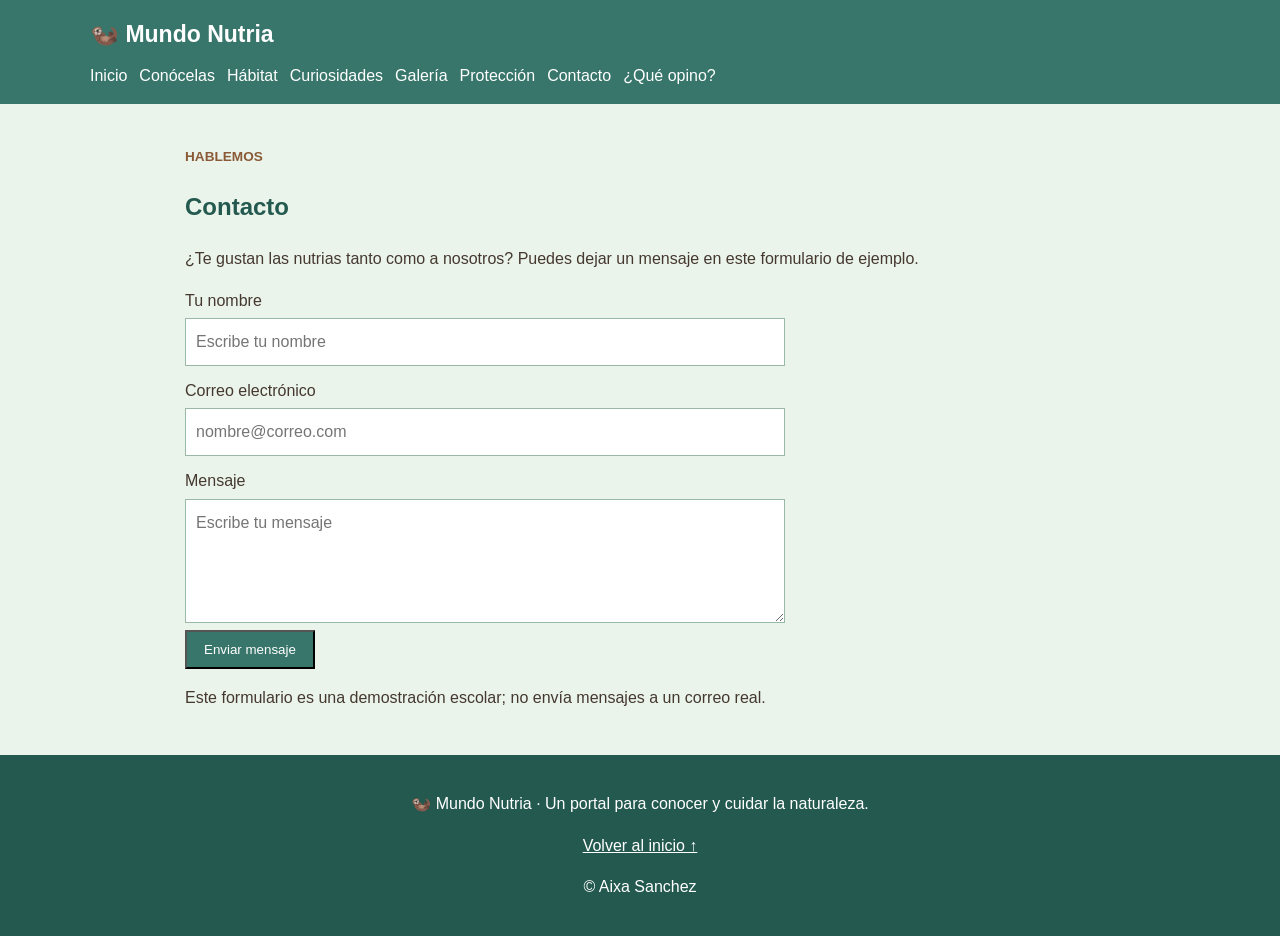
<file: contacto.html>
<!DOCTYPE html>
<html lang="es">

<head>
    <meta charset="UTF-8">
    <meta name="viewport" content="width=device-width, initial-scale=1.0">
    <meta name="description" content="Contacta con Mundo Nutria y comparte tu interés por estos animales.">
    <title>Contacto </title>
    <link rel="stylesheet" href="css/estilos.css">
</head>

<body>
    <header id="inicio">
        <nav aria-label="Navegación principal">
            <a class="logo" href="index.html">🦦 Mundo Nutria</a>
            <ul>
                <li><a href="index.html">Inicio</a></li>
                <li><a href="conocelas.html">Conócelas</a></li>
                <li><a href="habitat.html">Hábitat</a></li>
                <li><a href="curiosidades.html">Curiosidades</a></li>
                <li><a href="galeria.html">Galería</a></li>
                <li><a href="proteccion.html">Protección</a></li>
                <li><a href="contacto.html">Contacto</a></li>
                <li><a href="miopinion.html">¿Qué opino?</a></li>
            </ul>
        </nav>

    </header>
    <main>
        <section class="seccion fondo-verde">
            <p class="etiqueta">Hablemos</p>
            <h1>Contacto</h1>
            <p>¿Te gustan las nutrias tanto como a nosotros? Puedes dejar un mensaje en este formulario de ejemplo.</p>
            <form action="#" method="get"><label for="nombre">Tu nombre</label><input type="text" id="nombre"
                    name="nombre" placeholder="Escribe tu nombre" required><label for="correo">Correo
                    electrónico</label><input type="email" id="correo" name="correo" placeholder="nombre@correo.com"
                    required><label for="mensaje">Mensaje</label><textarea id="mensaje" name="mensaje" rows="4"
                    placeholder="Escribe tu mensaje"></textarea><button class="boton" type="submit">Enviar
                    mensaje</button></form>
            <p class="nota">Este formulario es una demostración escolar; no envía mensajes a un correo real.</p>
        </section>
    </main>
    <footer>
        <p>🦦 Mundo Nutria · Un portal para conocer y cuidar la naturaleza.</p><a href="index.html">Volver al inicio
            ↑</a>
            <p>&copy; Aixa Sanchez</p>
        </footer>
</body>

</html>
</file>
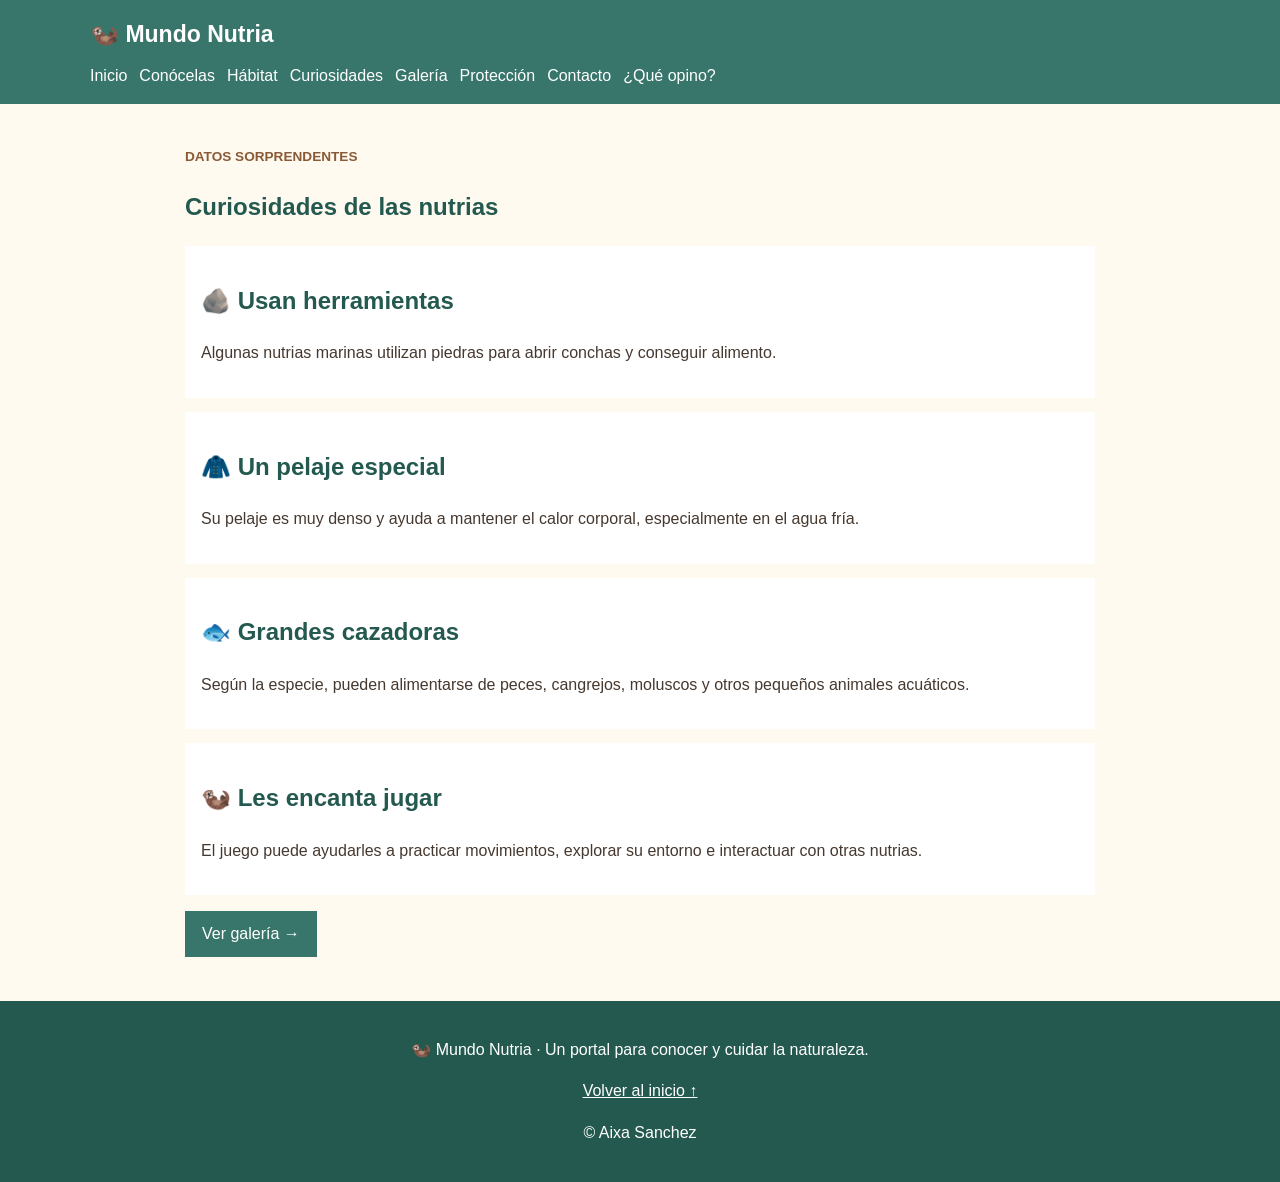
<file: curiosidades.html>
<!DOCTYPE html>
<html lang="es">

<head>
    <meta charset="UTF-8">
    <meta name="viewport" content="width=device-width, initial-scale=1.0">
    <meta name="description" content="Datos interesantes sobre el comportamiento y las adaptaciones de las nutrias.">
    <title>Curiosidades </title>
    <link rel="stylesheet" href="css/estilos.css">
</head>

<body>
    <header id="inicio">
        <nav aria-label="Navegación principal">
            <a class="logo" href="index.html">🦦 Mundo Nutria</a>
            <ul>
                <li><a href="index.html">Inicio</a></li>
                <li><a href="conocelas.html">Conócelas</a></li>
                <li><a href="habitat.html">Hábitat</a></li>
                <li><a href="curiosidades.html">Curiosidades</a></li>
                <li><a href="galeria.html">Galería</a></li>
                <li><a href="proteccion.html">Protección</a></li>
                <li><a href="contacto.html">Contacto</a></li>
                <li><a href="miopinion.html">¿Qué opino?</a></li>
            </ul>
        </nav>

    </header>
    <main>
        <section class="seccion">
            <p class="etiqueta">Datos sorprendentes</p>
            <h1>Curiosidades de las nutrias</h1>
            <article class="tarjeta">
                <h2>🪨 Usan herramientas</h2>
                <p>Algunas nutrias marinas utilizan piedras para abrir conchas y conseguir alimento.</p>
            </article>
            <article class="tarjeta">
                <h2>🧥 Un pelaje especial</h2>
                <p>Su pelaje es muy denso y ayuda a mantener el calor corporal, especialmente en el agua fría.</p>
            </article>
            <article class="tarjeta">
                <h2>🐟 Grandes cazadoras</h2>
                <p>Según la especie, pueden alimentarse de peces, cangrejos, moluscos y otros pequeños animales
                    acuáticos.</p>
            </article>
            <article class="tarjeta">
                <h2>🦦 Les encanta jugar</h2>
                <p>El juego puede ayudarles a practicar movimientos, explorar su entorno e interactuar con otras
                    nutrias.</p>
            </article>
            <p class="paginacion"><a class="boton" href="galeria.html">Ver galería →</a></p>
        </section>
    </main>
    <footer>
        <p>🦦 Mundo Nutria · Un portal para conocer y cuidar la naturaleza.</p><a href="index.html">Volver al inicio
            ↑</a>
            <p>&copy; Aixa Sanchez</p>
        </footer>
</body>

</html>
</file>
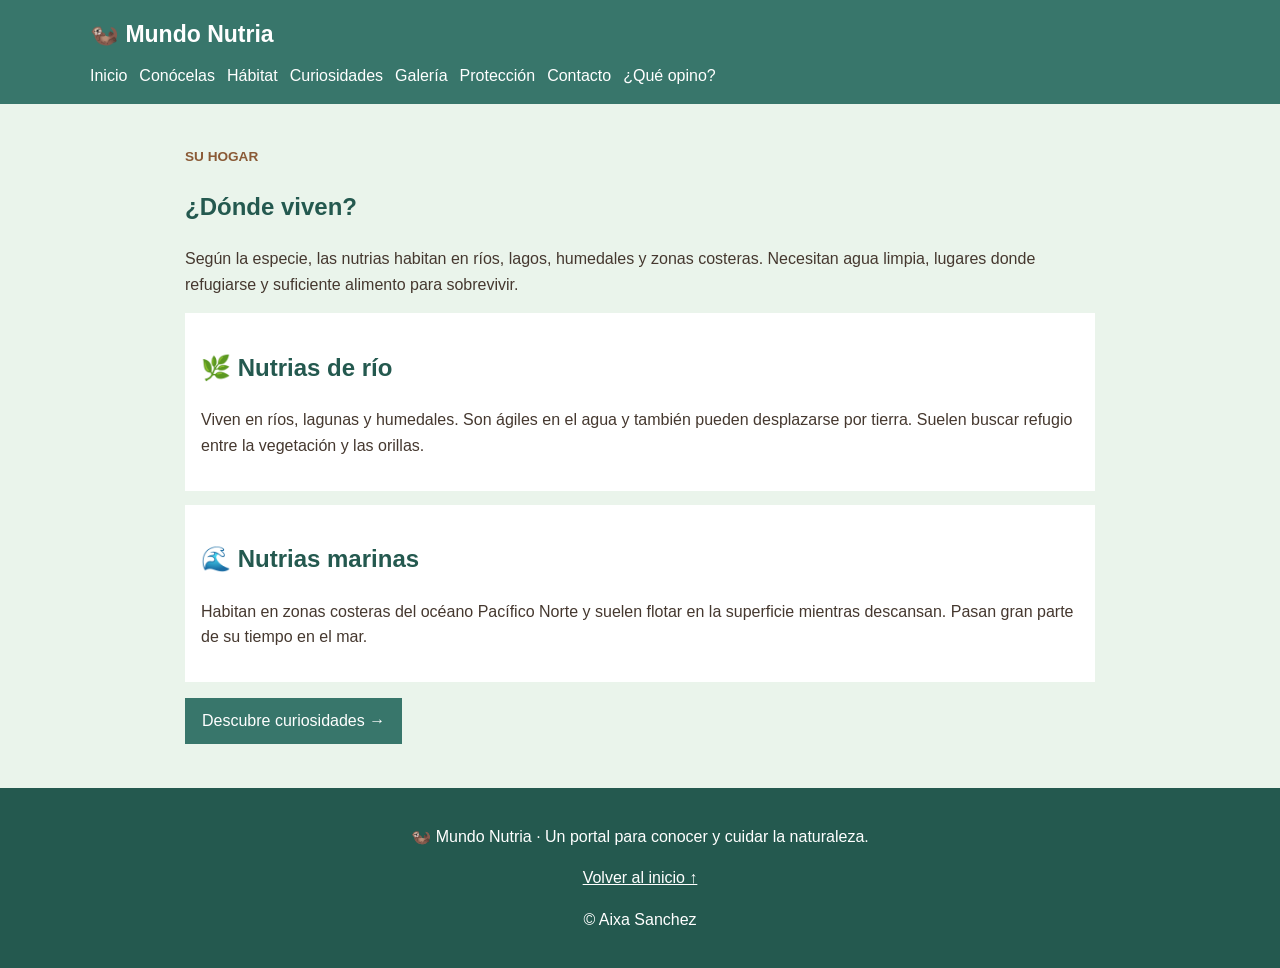
<file: habitat.html>
<!DOCTYPE html>
<html lang="es">

<head>
    <meta charset="UTF-8">
    <meta name="viewport" content="width=device-width, initial-scale=1.0">
    <meta name="description" content="Descubre los ambientes donde viven las distintas especies de nutrias.">
    <title>Hábitat </title>
    <link rel="stylesheet" href="css/estilos.css">
</head>

<body>
    <header id="inicio">
        <nav aria-label="Navegación principal">
            <a class="logo" href="index.html">🦦 Mundo Nutria</a>
            <ul>
                <li><a href="index.html">Inicio</a></li>
                <li><a href="conocelas.html">Conócelas</a></li>
                <li><a href="habitat.html">Hábitat</a></li>
                <li><a href="curiosidades.html">Curiosidades</a></li>
                <li><a href="galeria.html">Galería</a></li>
                <li><a href="proteccion.html">Protección</a></li>
                <li><a href="contacto.html">Contacto</a></li>
                <li><a href="miopinion.html">¿Qué opino?</a></li>
            </ul>
        </nav>

    </header>
    <main>
        <section class="seccion fondo-verde">
            <p class="etiqueta">Su hogar</p>
            <h1>¿Dónde viven?</h1>
            <p>Según la especie, las nutrias habitan en ríos, lagos, humedales y zonas costeras. Necesitan agua limpia,
                lugares donde refugiarse y suficiente alimento para sobrevivir.</p>
            <article class="tarjeta">
                <h2>🌿 Nutrias de río</h2>
                <p>Viven en ríos, lagunas y humedales. Son ágiles en el agua y también pueden desplazarse por tierra.
                    Suelen buscar refugio entre la vegetación y las orillas.</p>
            </article>
            <article class="tarjeta">
                <h2>🌊 Nutrias marinas</h2>
                <p>Habitan en zonas costeras del océano Pacífico Norte y suelen flotar en la superficie mientras
                    descansan. Pasan gran parte de su tiempo en el mar.</p>
            </article>
            <p class="paginacion"><a class="boton" href="curiosidades.html">Descubre curiosidades →</a></p>
        </section>
    </main>
    <footer>
        <p>🦦 Mundo Nutria · Un portal para conocer y cuidar la naturaleza.</p><a href="index.html">Volver al inicio
            ↑</a>
            
        <p>&copy; Aixa Sanchez</p>
    
    </footer>
</body>

</html>
</file>
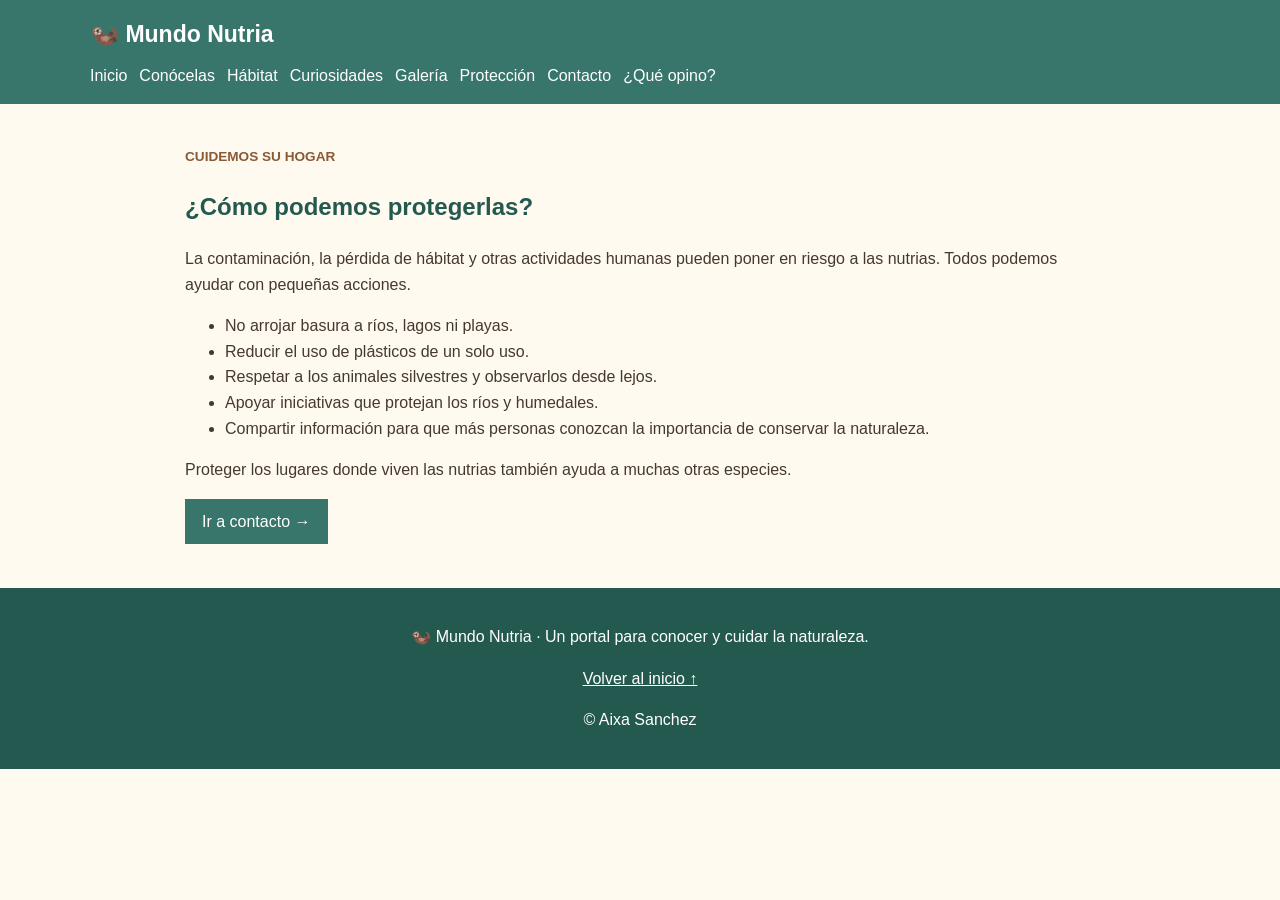
<file: proteccion.html>
<!DOCTYPE html>
<html lang="es">

<head>
    <meta charset="UTF-8">
    <meta name="viewport" content="width=device-width, initial-scale=1.0">
    <meta name="description" content="Aprende acciones sencillas para ayudar a proteger a las nutrias y sus hábitats.">
    <title>Protección </title>
    <link rel="stylesheet" href="css/estilos.css">
</head>

<body>
    <header id="inicio">
        <nav aria-label="Navegación principal">
            <a class="logo" href="index.html">🦦 Mundo Nutria</a>
            <ul>
                <li><a href="index.html">Inicio</a></li>
                <li><a href="conocelas.html">Conócelas</a></li>
                <li><a href="habitat.html">Hábitat</a></li>
                <li><a href="curiosidades.html">Curiosidades</a></li>
                <li><a href="galeria.html">Galería</a></li>
                <li><a href="proteccion.html">Protección</a></li>
                <li><a href="contacto.html">Contacto</a></li>
                <li><a href="miopinion.html">¿Qué opino?</a></li>
            </ul>
        </nav>

    </header>
    <main>
        <section class="seccion proteccion">
            <p class="etiqueta">Cuidemos su hogar</p>
            <h1>¿Cómo podemos protegerlas?</h1>
            <p>La contaminación, la pérdida de hábitat y otras actividades humanas pueden poner en riesgo a las nutrias.
                Todos podemos ayudar con pequeñas acciones.</p>
            <ul>
                <li>No arrojar basura a ríos, lagos ni playas.</li>
                <li>Reducir el uso de plásticos de un solo uso.</li>
                <li>Respetar a los animales silvestres y observarlos desde lejos.</li>
                <li>Apoyar iniciativas que protejan los ríos y humedales.</li>
                <li>Compartir información para que más personas conozcan la importancia de conservar la naturaleza.</li>
            </ul>
            <p>Proteger los lugares donde viven las nutrias también ayuda a muchas otras especies.</p>
            <p class="paginacion"><a class="boton" href="contacto.html">Ir a contacto →</a></p>
        </section>
    </main>
    <footer>
        <p>🦦 Mundo Nutria · Un portal para conocer y cuidar la naturaleza.</p><a href="index.html">Volver al inicio
            ↑</a>
            <p>&copy; Aixa Sanchez</p>
        </footer>
</body>

</html>
</file>
<file: css/estilos.css>
* {
    box-sizing: border-box;
}

body {
    margin: 0;
    font-family: Arial, sans-serif;
    color: #45382f;
    background: #fffaf0;
    line-height: 1.6;
}

header {
    background: #38766b;
    padding: 16px;
}

nav {
    max-width: 1100px;
    margin: auto;
}

.logo {
    display: block;
    color: white;
    font-size: 23px;
    font-weight: bold;
    text-decoration: none;
    margin-bottom: 10px;
}

nav ul {
    list-style: none;
    display: flex;
    flex-wrap: wrap;
    gap: 12px;
    padding: 0;
    margin: 0;
}

nav a:not(.logo) {
    color: white;
    text-decoration: none;
}

nav a:hover {
    text-decoration: underline;
}

.portada {
    text-align: center;
    padding: 35px 20px;
    background: #dcefe3;
}

.portada h1 {
    color: #24594f;
    font-size: 2.2rem;
    margin-bottom: 8px;
}

.portada p {
    max-width: 650px;
    margin: 10px auto;
}

.seccion {
    max-width: 950px;
    margin: auto;
    padding: 28px 20px;
}

.seccion h1,
.seccion h2 {
    color: #24594f;
}

.fondo-verde {
    background: #eaf4eb;
    max-width: none;
    padding-left: max(20px, calc((100% - 910px) / 2));
    padding-right: max(20px, calc((100% - 910px) / 2));
}

.fondo-crema {
    background: #f8edd8;
    max-width: none;
    padding-left: max(20px, calc((100% - 910px) / 2));
    padding-right: max(20px, calc((100% - 910px) / 2));
}

.boton {
    display: inline-block;
    background: #38766b;
    color: white;
    padding: 10px 17px;
    
    text-decoration: none;
}

.boton:hover {
    background: #24594f;
}

.imagen-principal {
    display: block;
    width: 100%;
    max-width: 700px;
    max-height: 430px;
    object-fit: cover;
    margin: 20px auto;
    
}

.galeria {
    display: grid;
    grid-template-columns: repeat(auto-fit, minmax(220px, 1fr));
    gap: 16px;
}

figure {
    margin: 0 0 20px;
    background: white;
    padding: 10px;
    
    box-shadow: 0 2px 8px #00000012;
}

figure img {
    width: 100%;
    height: 230px;
    object-fit: cover;
    display: block;
    
}

figcaption {
    padding: 8px 2px;
}

.tarjeta {
    background: white;
    
    padding: 16px;
    margin: 14px 0;
}

.etiqueta {
    color: #8a5a36;
    font-weight: bold;
    text-transform: uppercase;
    font-size: .85rem;
}

form {
    max-width: 600px;
}

label {
    display: block;
    margin-top: 12px;
}

input,
textarea {
    width: 100%;
    padding: 10px;
    margin-top: 5px;
    border: 1px solid #9ab8a8;
    
    font: inherit;
}

footer {
    background: #24594f;
    color: white;
    text-align: center;
    padding: 20px;
}

footer a {
    color: white;
}

@media (max-width: 600px) {
    nav ul {
        gap: 8px 12px;
    }

    .portada h1 {
        font-size: 1.8rem;
    }
}
</file>
